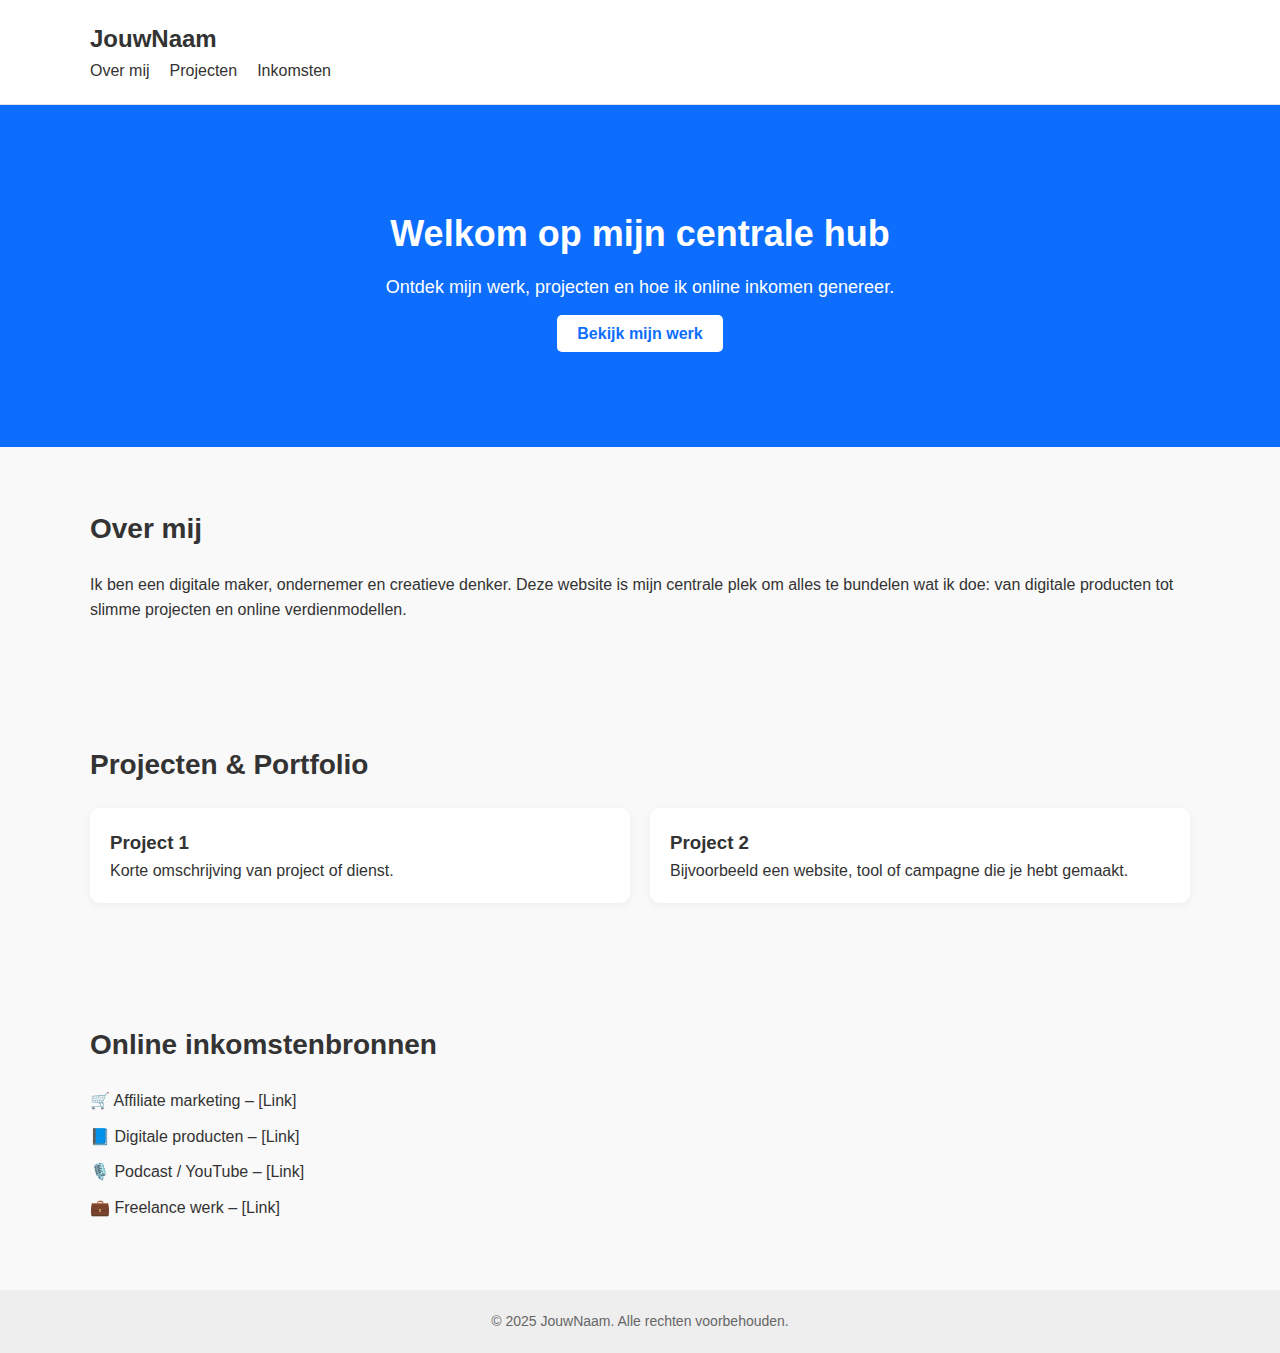
<file: index.html>
<!DOCTYPE html>
<html lang="nl">
<head>
  <meta charset="UTF-8" />
  <meta name="viewport" content="width=device-width, initial-scale=1.0"/>
  <title>Mijn Online Hub – Portfolio & Inkomsten</title>
  <link rel="stylesheet" href="index.css"/>
</head>
<body>

  <header>
    <div class="container">
      <h1 class="logo">JouwNaam</h1>
      <nav>
        <ul>
          <li><a href="#over-mij">Over mij</a></li>
          <li><a href="#projecten">Projecten</a></li>
          <li><a href="#inkomsten">Inkomsten</a></li>
        </ul>
      </nav>
    </div>
  </header>

  <section class="hero">
    <div class="container">
      <h2>Welkom op mijn centrale hub</h2>
      <p>Ontdek mijn werk, projecten en hoe ik online inkomen genereer.</p>
      <a href="#projecten" class="btn">Bekijk mijn werk</a>
    </div>
  </section>

  <section id="over-mij" class="section">
    <div class="container">
      <h2>Over mij</h2>
      <p>Ik ben een digitale maker, ondernemer en creatieve denker. Deze website is mijn centrale plek om alles te bundelen wat ik doe: van digitale producten tot slimme projecten en online verdienmodellen.</p>
    </div>
  </section>

  <section id="projecten" class="section">
    <div class="container">
      <h2>Projecten & Portfolio</h2>
      <div class="grid">
        <div class="card">
          <h3>Project 1</h3>
          <p>Korte omschrijving van project of dienst.</p>
        </div>
        <div class="card">
          <h3>Project 2</h3>
          <p>Bijvoorbeeld een website, tool of campagne die je hebt gemaakt.</p>
        </div>
        <!-- Meer projecten kun je hier toevoegen -->
      </div>
    </div>
  </section>

  <section id="inkomsten" class="section">
    <div class="container">
      <h2>Online inkomstenbronnen</h2>
      <ul class="inkomstenlijst">
        <li>🛒 Affiliate marketing – [Link]</li>
        <li>📘 Digitale producten – [Link]</li>
        <li>🎙️ Podcast / YouTube – [Link]</li>
        <li>💼 Freelance werk – [Link]</li>
      </ul>
    </div>
  </section>

  <footer>
    <div class="container">
      <p>© 2025 JouwNaam. Alle rechten voorbehouden.</p>
    </div>
  </footer>

</body>
</html>
</file>
<file: index.css>
/* Standaardinstellingen */
* {
  margin: 0;
  padding: 0;
  box-sizing: border-box;
}

body {
  font-family: 'Segoe UI', sans-serif;
  line-height: 1.6;
  background-color: #f9f9f9;
  color: #333;
}

.container {
  width: 90%;
  max-width: 1100px;
  margin: 0 auto;
}

/* Header */
header {
  background-color: #fff;
  padding: 20px 0;
  border-bottom: 1px solid #e0e0e0;
}

.logo {
  font-size: 24px;
  font-weight: bold;
}

nav ul {
  list-style: none;
  display: flex;
  gap: 20px;
}

nav a {
  text-decoration: none;
  color: #333;
  font-weight: 500;
}

/* Hero */
.hero {
  background-color: #0d6efd;
  color: white;
  padding: 100px 0;
  text-align: center;
}

.hero h2 {
  font-size: 36px;
  margin-bottom: 10px;
}

.hero p {
  font-size: 18px;
  margin-bottom: 20px;
}

.btn {
  background-color: white;
  color: #0d6efd;
  padding: 10px 20px;
  border-radius: 5px;
  font-weight: bold;
  text-decoration: none;
}

/* Secties */
.section {
  padding: 60px 0;
}

.section h2 {
  font-size: 28px;
  margin-bottom: 20px;
}

/* Grid voor projecten */
.grid {
  display: grid;
  grid-template-columns: repeat(auto-fit, minmax(250px, 1fr));
  gap: 20px;
}

.card {
  background: white;
  padding: 20px;
  border-radius: 10px;
  box-shadow: 0 2px 8px rgba(0,0,0,0.05);
}

.inkomstenlijst {
  list-style: none;
  padding-left: 0;
}

.inkomstenlijst li {
  margin-bottom: 10px;
  font-size: 16px;
}

/* Footer */
footer {
  background-color: #eee;
  text-align: center;
  padding: 20px 0;
  font-size: 14px;
  color: #666;
}
</file>
